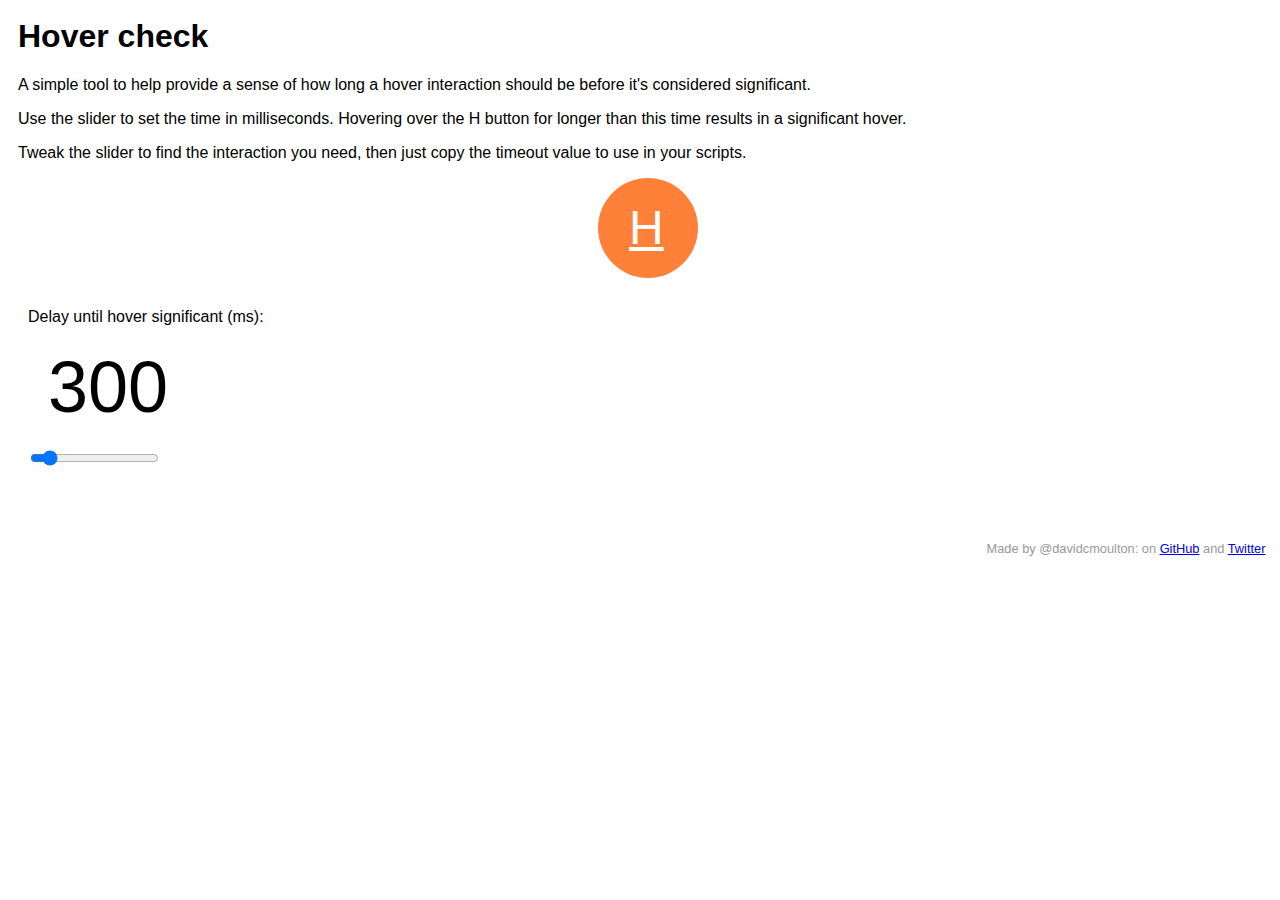
<file: index.html>
<!DOCTYPE html>
<html lang="en">
<head>
  <meta charset="UTF-8">
  <title>hover check</title>
  <meta name="viewport" content="width=device-width, initial-scale=1">
  <link rel="icon" href="favicon.png" />
  <link rel="stylesheet" href="hovercheck.css">
  <noscript>This tool is used to fine-tune JavaScript interactions. As JavaScript does not appear to be available, it's not going to be much use to you.</noscript>
</head>
<body>
<section role="main" class="main hidden">
  <section class="meta">
    <h1 class="h1">Hover check</h1>
    <p>A simple tool to help provide a sense of how long a hover interaction should be before it's considered significant.</p>
    <p>Use the slider to set the time in milliseconds. Hovering over the H button for longer than this time results in a significant hover.</p>
    <p>Tweak the slider to find the interaction you need, then just copy the timeout value to use in your scripts.</p>
  </section>
  
  <section>  
    <a class="hoverTestEl" href="#">H</a>
    <form action="#" class="hoverTestForm">
      <label for="timeoutControl">Delay until hover significant (ms):</label>
      <output id="timeoutOut" class="timeoutOut"></output>
      <input type="range" id="timeoutControl" min="100" max="2000" step="100" value="300">
    </form>
    <output id="msg" class="msg"></output>
  </section>
</section>
<footer class="smallprint">
  <p>Made by @davidcmoulton: on <a href="https://github.com/davidcmoulton">GitHub</a> and <a href="https://twitter.com/davidcmoulton">Twitter</a></p>
</footer>
<script src="hovercheck.js"></script>
</body>
</html>
</file>
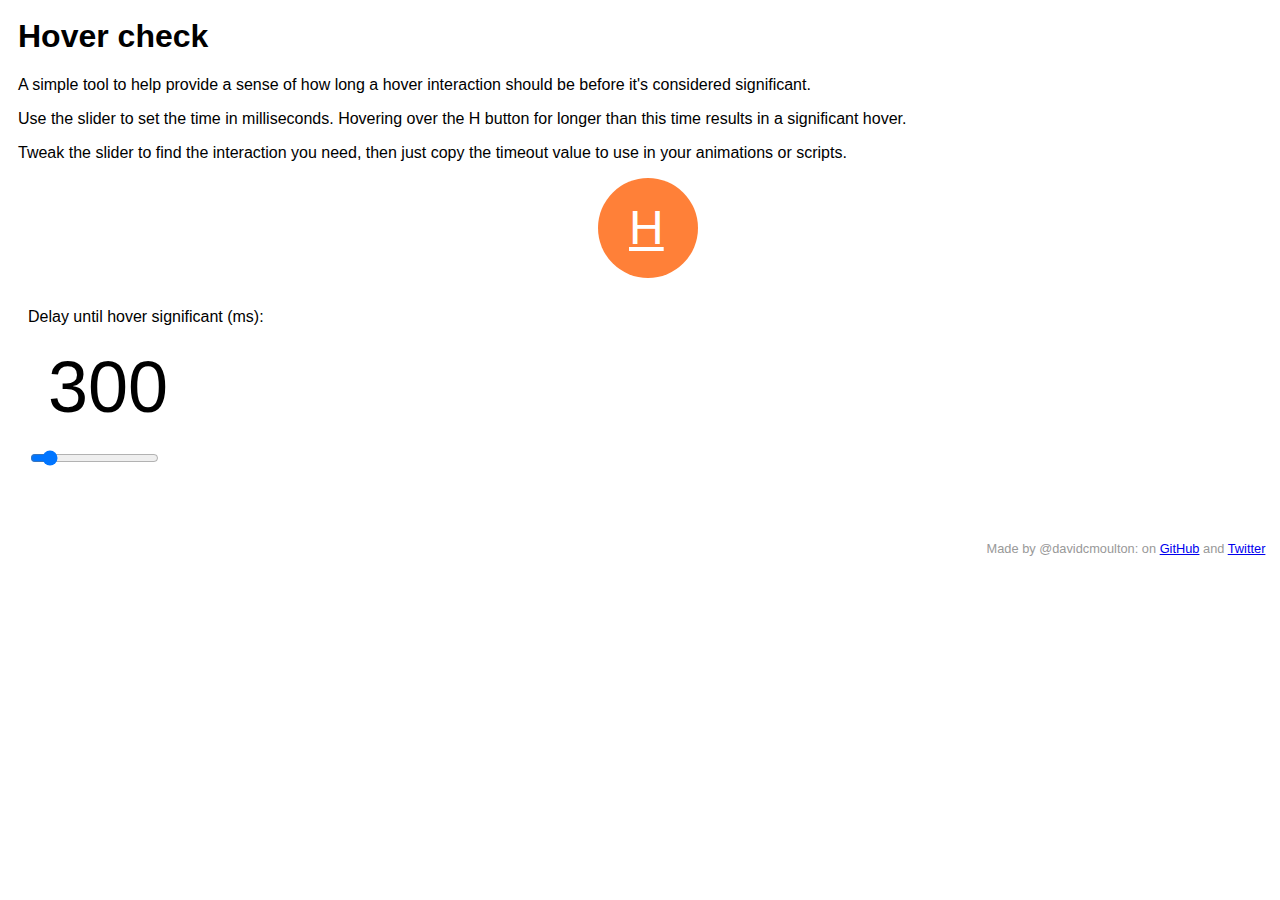
<file: hovercheck.html>
<!DOCTYPE html>
<html lang="en">
<head>
  <meta charset="UTF-8">
  <title>hover check</title>
  <meta name="viewport" content="width=device-width, initial-scale=1">
  <link rel="icon" href="favicon.png" />
  <link rel="stylesheet" href="hovercheck.css">
  <noscript>This tool is used to fine-tune JavaScript interactions. As JavaScript does not appear to be available, it's not going to be much use to you.</noscript>
</head>
<body>
<section role="main" class="main hidden">
  <section class="meta">
    <h1 class="h1">Hover check</h1>
    <p>A simple tool to help provide a sense of how long a hover interaction should be before it's considered significant.</p>
    <p>Use the slider to set the time in milliseconds. Hovering over the H button for longer than this time results in a significant hover.</p>
    <p>Tweak the slider to find the interaction you need, then just copy the timeout value to use in your animations or scripts.</p>
  </section>
  
  <section>  
    <a class="hoverTestEl" href="#">H</a>
    <form action="#" class="hoverTestForm">
      <label for="timeoutControl">Delay until hover significant (ms):</label>
      <output id="timeoutOut" class="timeoutOut"></output>
      <input type="range" id="timeoutControl" min="100" max="2000" step="100" value="300">
    </form>
    <output id="msg" class="msg"></output>
  </section>
</section>
<footer class="smallprint">
  <p>Made by @davidcmoulton: on <a href="https://github.com/davidcmoulton">GitHub</a> and <a href="https://twitter.com/davidcmoulton">Twitter</a></p>
</footer>
<script src="hovercheck.js"></script>
</body>
</html>
</file>
<file: hovercheck.css>
body,
body * {
  box-sizing: border-box;  
}
body {
  font-family: sans-serif;
  width: 100%;
  padding: 10px;
}
label {
  display: block;
  padding-top: 20px;
}
.main {
  display: hidden;
}
.h1 {
  margin-top: 0;
}
.hoverTestForm {
  padding: 10px;
}
.timeoutOut {
  font-size: 4.5em;
  display: block;
  padding: 20px;
}
.hoverTestEl {
  box-sizing: border-box;
  background-color: rgb(255, 128, 56);
  border-radius: 50px;
  box-sizing: border-box;
  color: #fff;
  display: block;
  font-size: 3em;
  height: 100px;
  margin: 0 auto;
  padding-left: 31px;
  padding-top: 22px;
  width: 100px;
}
.hoverTestEl:hover {
  box-shadow: 0 0 5px 5px rgba(255, 128, 56, 0.5);
}
.hoverTestEl.timedout {
  background-color: rgb(255, 56, 56);
}
.hoverTestEl.timedout:hover {
  box-shadow: 0 0 5px 5px rgba(255, 56, 56, 0.5);
}
.msg {
  display: block;
  min-height: 3em; 
}
.smallprint {
  font-size: 0.8rem;
  color: #999;
  text-align: right;
  width: 99%;
}
</file>
